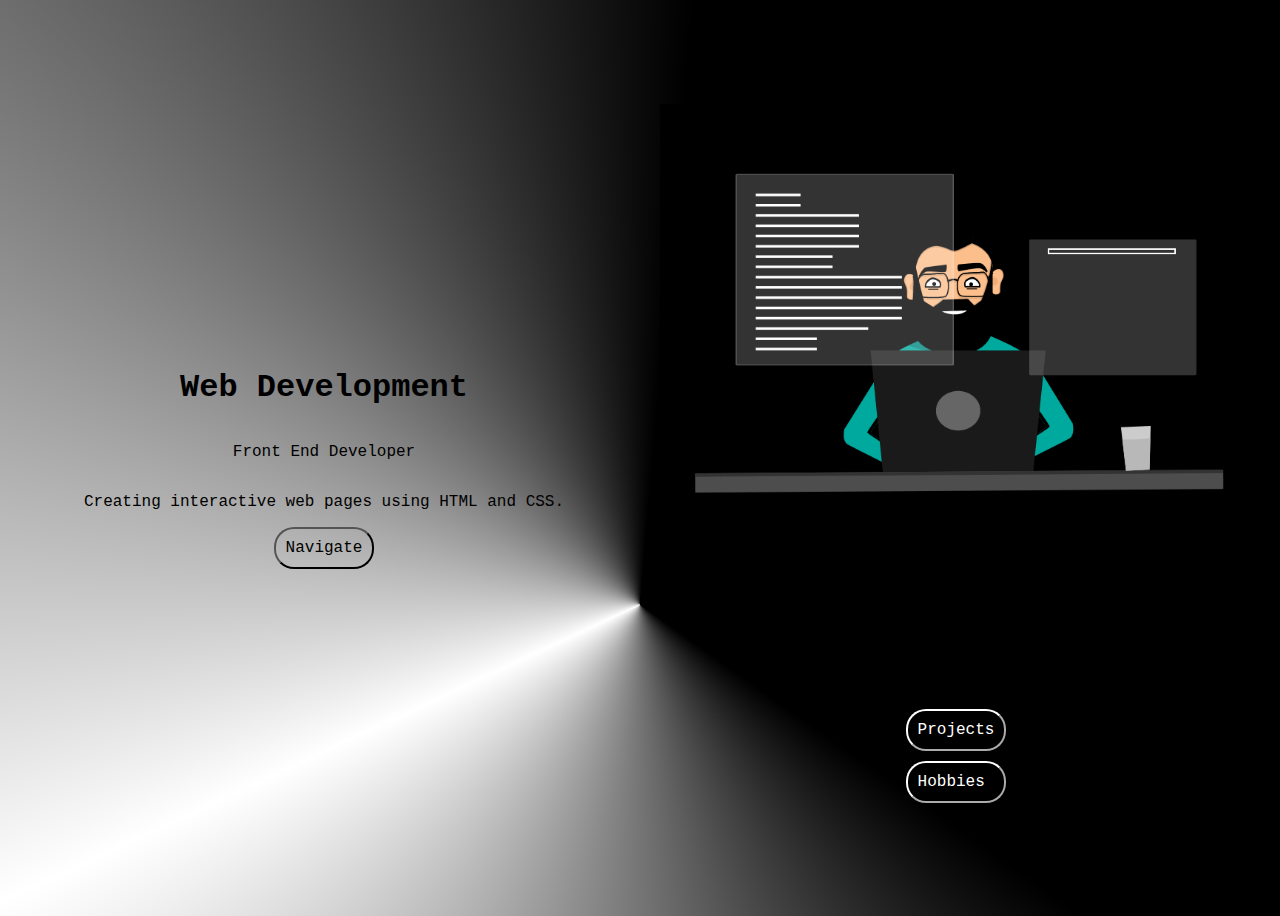
<file: index.html>
<!DOCTYPE html>
<html leng="en">
    <head>
        <meta charset="UTF-8">
        <meta name="viewport" content="width=device-width, initial-scale=1.0">
        <title>Document</title>
        <link rel="stylesheet" href="./assets/css/style.index.css">
    </head>
    <body>
        <div class="container">
            <div class="left-side">
                <h1 class="title">Web Development</h1>
                <p class="occupation">Front End Developer</p>
                <p class="description">Creating interactive web pages using HTML and CSS.</p>
                <a href="#" class="left-button">Navigate</a>
                <div class="kayboard-container">
                    <div class="keyboard">
                        <div class="key"></div>
                        <div class="key"></div>
                        <div class="key"></div>
                        <div class="key"></div>
                        <div class="key-animated"></div>
                        <div class="key-animated"></div>
                        <div class="key-animated"></div>
                        <div class="key-animated"></div>
                    </div>
                </div>
            </div>
            <div class="right-side">
                <img src="./assets/img/Beard Guy Coding.gif" alt="Beard Guy Coding" class="beard-guy-coding-gif">
                <div class="menu">
                    <a href="./projects.html" class="right-button-projects">Projects</a>
                    <a href="./hobbies.html" class="right-button-hobbies">Hobbies</a>
                </div>
            </div>
        </div>
    </body>
</html>
</file>
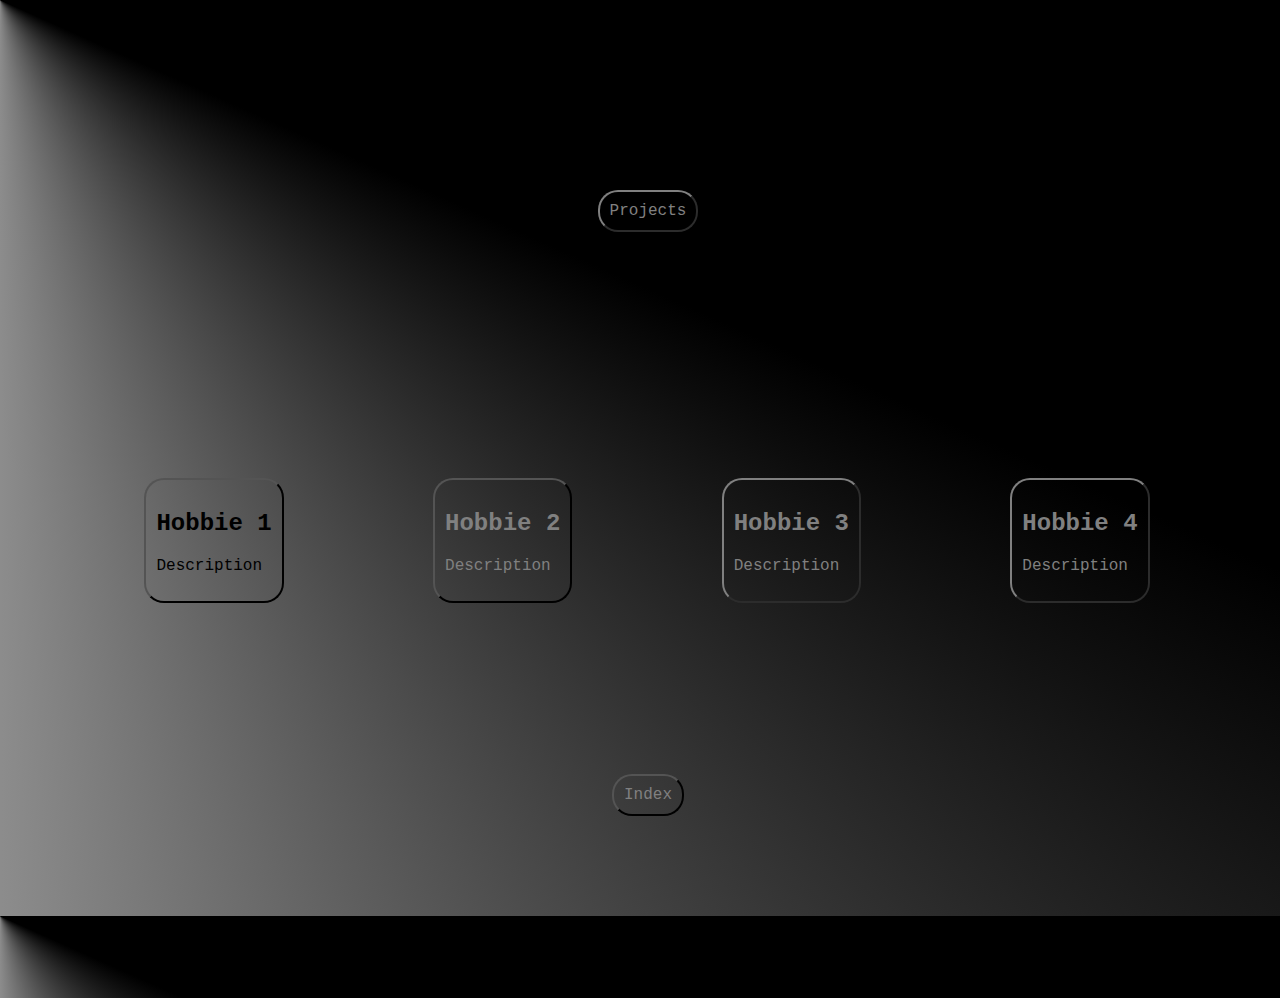
<file: hobbies.html>
<!DOCTYPE html>
<html lang="en">
    <meta charset="UTF-8">
    <meta name="viewport" content="width=device-width, initial-scale=1.0">
    <title>Document</title>
    <link rel="stylesheet" href="./assets/css/style.hobbies.css">
    <head>
        <body>
            <div class="menu">
                <a href="./projects.html" class="pill-button-projects">Projects</a>
                <a href="./index.html" class="pill-button-index">Index</a>
            </div>
            <div class="hobbies">
                <div class="hobbie-1">
                    <h2 class="hobbie-title">Hobbie 1</h2>
                    <p class="hobbie-description">Description</p>
                </div>
                <div class="hobbie-2">
                    <h2 class="hobbie-title">Hobbie 2</h2>
                    <p class="hobbie-description">Description</p>
                </div>
                <div class="hobbie-3">
                    <h2 class="hobbie-title">Hobbie 3</h2>
                    <p class="hobbie-description">Description</p>
                </div>
                <div class="hobbie-4">
                    <h2 class="hobbie-title">Hobbie 4</h2>
                    <p class="hobbie-description">Description</p>
                </div>
            </div>
        </body>
    </head>
</html>
</file>
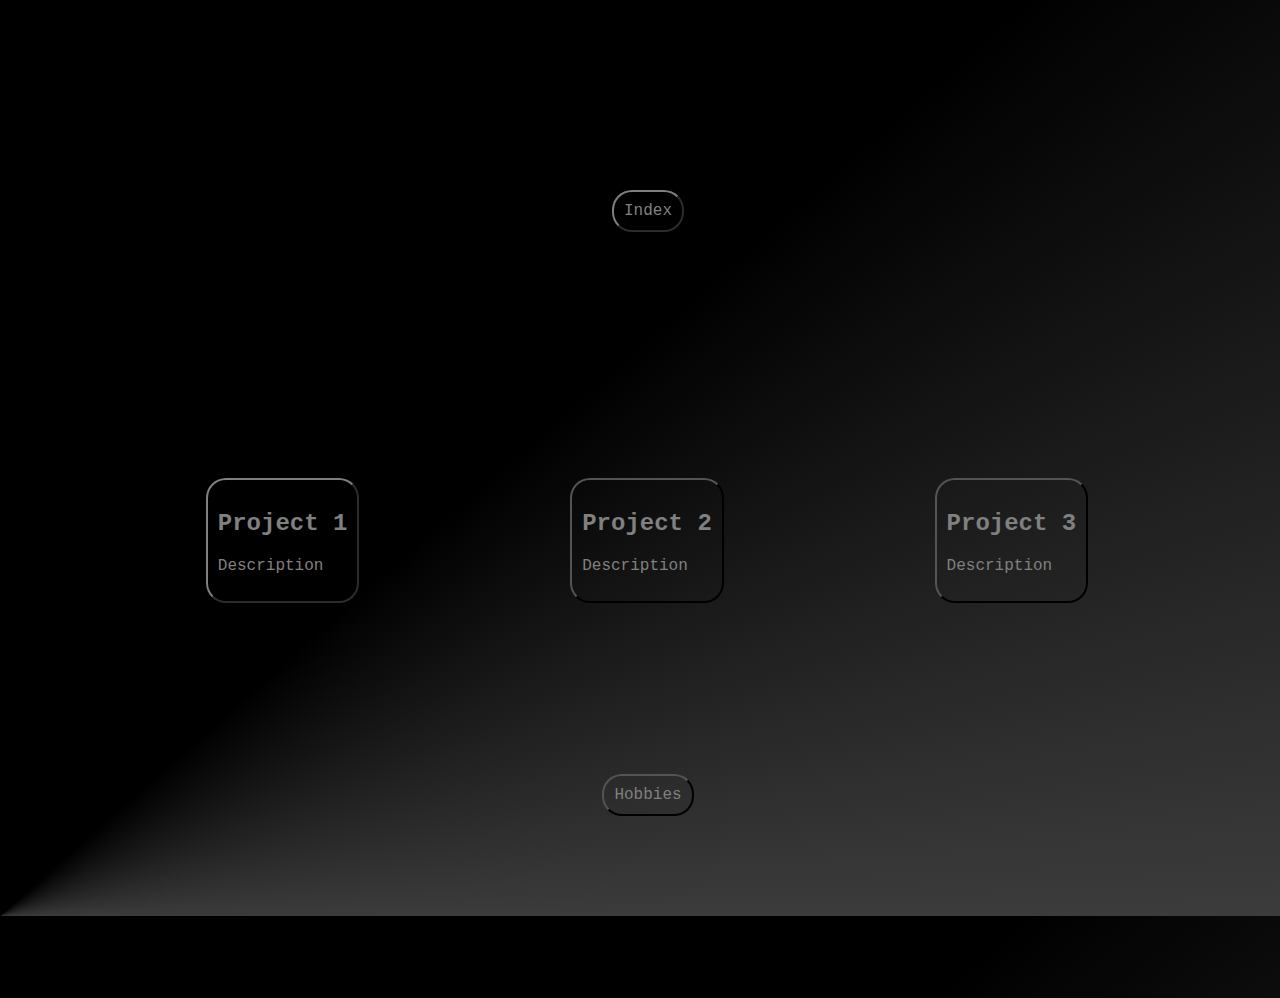
<file: projects.html>
<!DOCTYPE html>
<html leng="en">
    <head>
        <meta charset="UTF-8">
        <meta name="viewport" content="width=device-width, initial-scale=1.0">
        <title>Document</title>
        <link rel="stylesheet" href="./assets/css/style.projects.css">
    </head>
    <body>
        <div class="menu">
            <a href="./index.html" class="pill-button-index">Index</a>
            <a href="./hobbies.html" class="pill-button-hobbies">Hobbies</a>
        </div>
        <div class="projects">
            <div class="project-1">
                <h2 class="project-title">Project 1</h2>
                <p class="project-description">Description</p>
            </div>
            <div class="project-2">
                <h2 class="project-title">Project 2</h2>
                <p class="project-description">Description</p>
            </div>
            <div class="project-3">
                <h2 class="project-title">Project 3</h2>
                <p class="project-description">Description</p>
            </div>
        </div>
    </body>
</html>
</file>
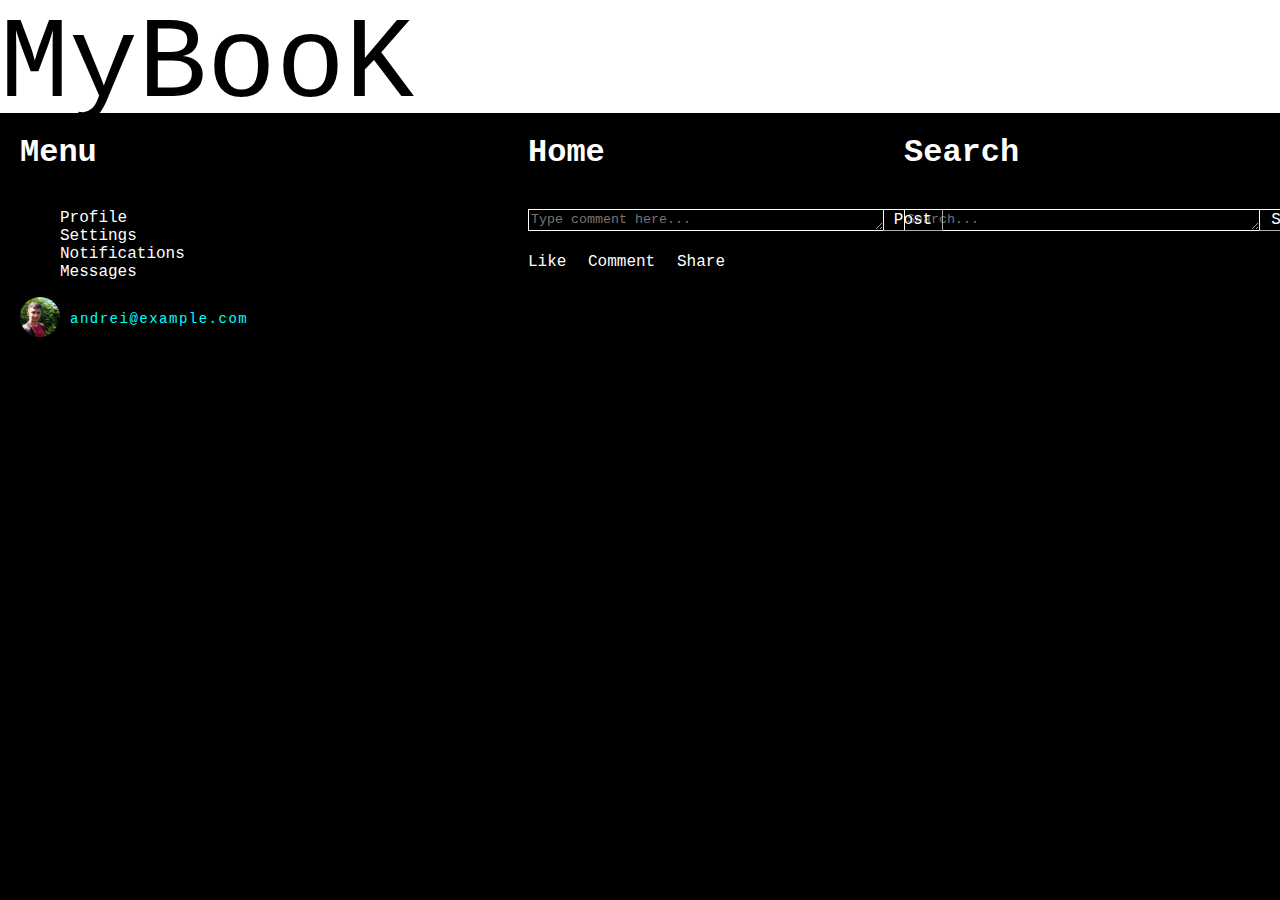
<file: social.media.dark.mode.html>
<!DOCTYPE html>
<html lang="en">
    <head>
        <meta charset="UTF-8">
        <meta name="viewport" content="width=device-width, initial-scale=1.0"> 
        <title>Social Media Layout</title>
        <link rel="stylesheet" href="./assets/css/style.social.media.dark.mode.css">
    </head>
    <body>
        <div class="home-banner">MyBooK</div>
        <main class="container display-flex">
            <div class="leftside">
                <h1>Menu</h1>
                <ul>
                    <a class="section-1" href="./social.media.profile.dark.mode.html">Profile</a>
                    <a class="section-2" href="./social.media.settings.dark.mode.html">Settings</a>
                    <a class="section-3" href="">Notifications</a>
                    <a class="section-4" href="">Messages</a>
                </ul>
                <div class="display-flex user-profile">
                    <div class="avatar">
                        <img src="./assets/img/Olaru Andrei Claudiu.jpg" style="width:40px;height:40px;border-radius:100%">
                    </div>
                    <p class="username">andrei@example.com</p>
                </div>
            </div>          
            <div class="center">
                <h1>Home</h1>
                <div class="post">
                    <form class="comment-box">
                        <textarea placeholder="Type comment here..."></textarea>
                        <button class="button p-2 cursor" type="button">Post</button>
                        <main class="container-comment">
                        <div class="cursor-like">
                            <i class="fa fa-thumbs-o-up"></i>
                            <span class="ml-1">Like</span>
                        </div>
                        <div class="cursor-comment">
                            <i class="fa fa-commenting-o"></i>
                            <span class="ml-1">Comment</span>
                        </div>
                        <div class="cursor-share">
                            <i class="fa fa-share"></i>
                            <span class="ml-1">Share</span>
                        </div>
                    </main>
                    </form>
                </div>
            </div>
            <div class="rightside">
                <h1>Search</h1>
                <div class="search">
                    <form class="search-box">
                        <textarea placeholder="Search..."></textarea>
                        <button class="button p-2 cursor" type="button">Search</button>                        
                    </form>  
                </div>
            </div>               
        </main>
    </body>
</html>
</file>
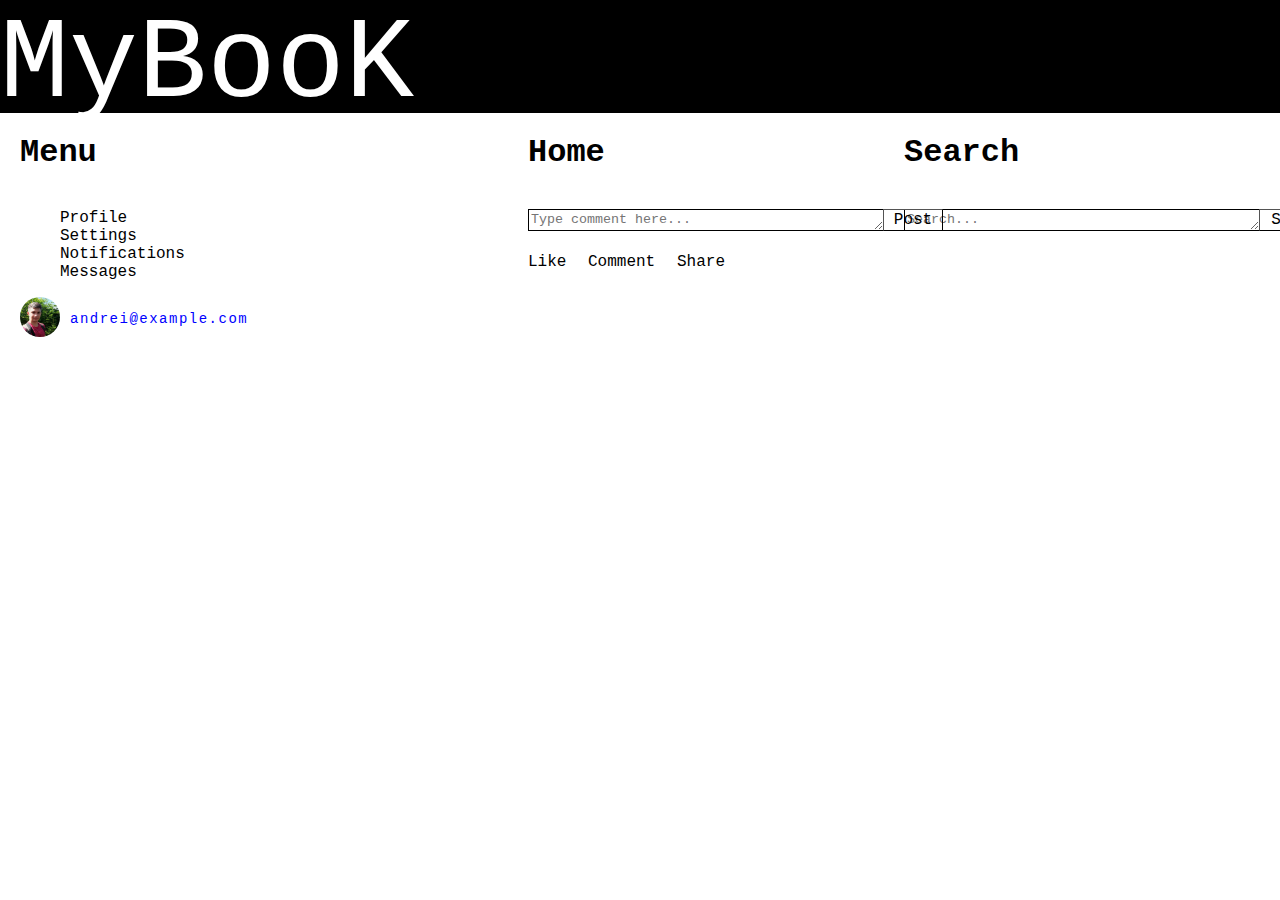
<file: social.media.light.mode.html>
<!DOCTYPE html>
<html lang="en">
    <head>
        <meta charset="UTF-8">
        <meta name="viewport" content="width=device-width, initial-scale=1.0"> 
        <title>Social Media Layout</title>
        <link rel="stylesheet" href="./assets/css/style.social.media.light.mode.css">
    </head>
    <body>
        <div class="home-banner">MyBooK</div>
        <main class="container display-flex">
            <div class="leftside">
                <h1>Menu</h1>
                <ul>
                    <a class="section-1" href="./social.media.profile.light.mode.html">Profile</a>
                    <a class="section-2" href="./social.media.settings.light.mode.html">Settings</a>
                    <a class="section-3" href="">Notifications</a>
                    <a class="section-4" href="">Messages</a>
                </ul>
                <div class="display-flex user-profile">
                    <div class="avatar">
                        <img src="./assets/img/Olaru Andrei Claudiu.jpg" style="width:40px;height:40px;border-radius:100%">
                    </div>
                    <p class="username">andrei@example.com</p>
                </div>
            </div>          
            <div class="center">
                <h1>Home</h1>
                <div class="post">
                    <form class="comment-box">
                        <textarea placeholder="Type comment here..."></textarea>
                        <button class="button p-2 cursor" type="button">Post</button>
                        <main class="container-comment">
                        <div class="cursor-like">
                            <i class="fa fa-thumbs-o-up"></i>
                            <span class="ml-1">Like</span>
                        </div>
                        <div class="cursor-comment">
                            <i class="fa fa-commenting-o"></i>
                            <span class="ml-1">Comment</span>
                        </div>
                        <div class="cursor-share">
                            <i class="fa fa-share"></i>
                            <span class="ml-1">Share</span>
                        </div>
                    </main>
                    </form>
                </div>
            </div>
            <div class="rightside">
                <h1>Search</h1>
                <div class="search">
                    <form class="search-box">
                        <textarea placeholder="Search..."></textarea>
                        <button class="button p-2 cursor" type="button">Search</button>                        
                    </form>  
                </div>
            </div>                 
        </main>
    </body>
</html>
</file>
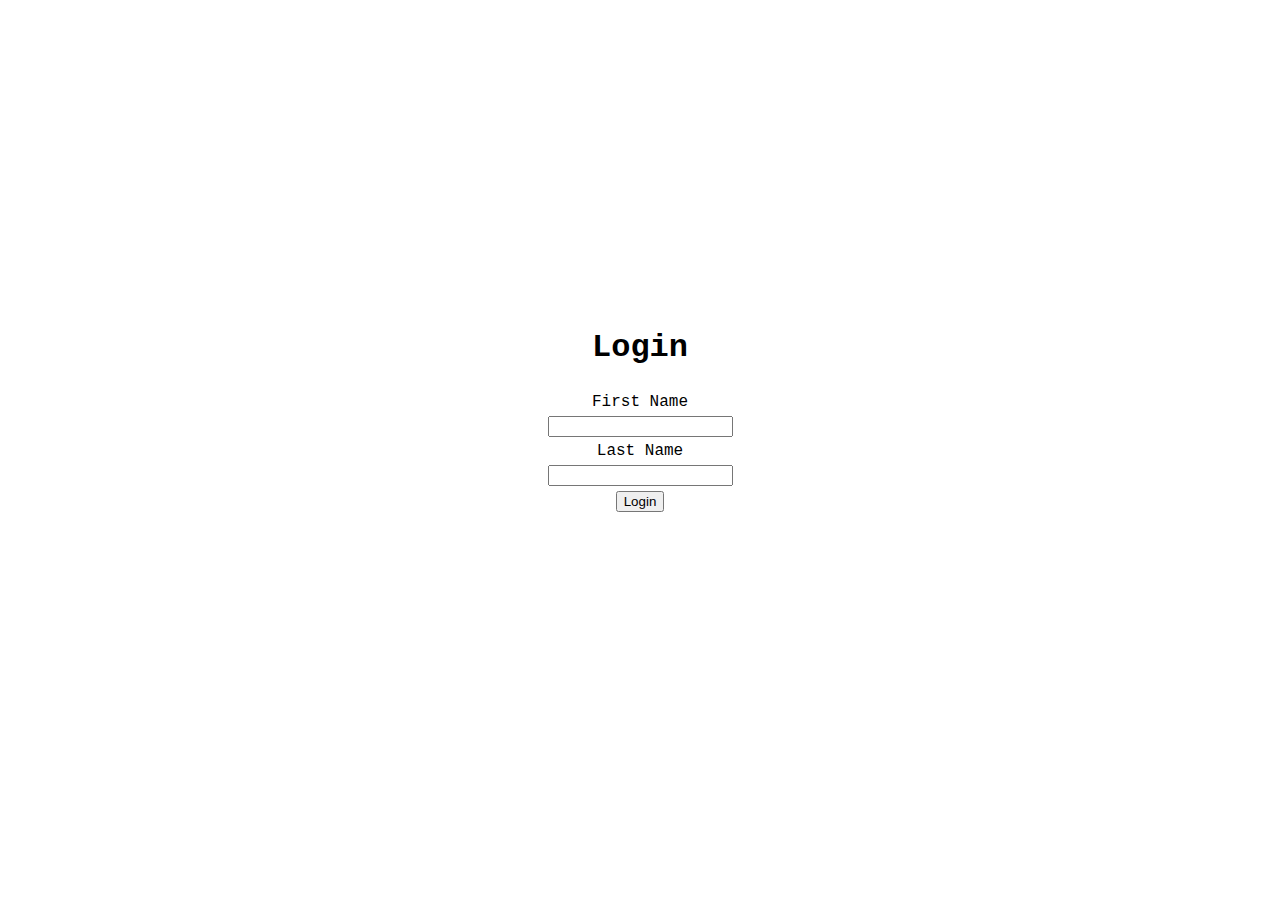
<file: social.media.login.html>
<!DOCTYPE html>
<html leng="en">
    <head>
        <meta charset="UTF-8">
        <meta name="viewport" content="width=device-width, intial-scale=1.0">
        <title>Social Media Login</title>
        <link rel="stylesheet" href="./assets/css/style.social.media.login.css">
    </head>
    <body>
        <div class="login">
            <h1>Login</h1>
            <form class="fisrt-name">First Name</form>
            <input type="text" id="first-name" name="first-name"> 
            <form class="last-name">Last Name</form>
            <input type="text" id="last-name" name="last-name">
            <a href="./social.media.light.mode.html">
                <button class="button" type="button">Login</button>
            </a>
        </div>
    </body>
</html>
</file>
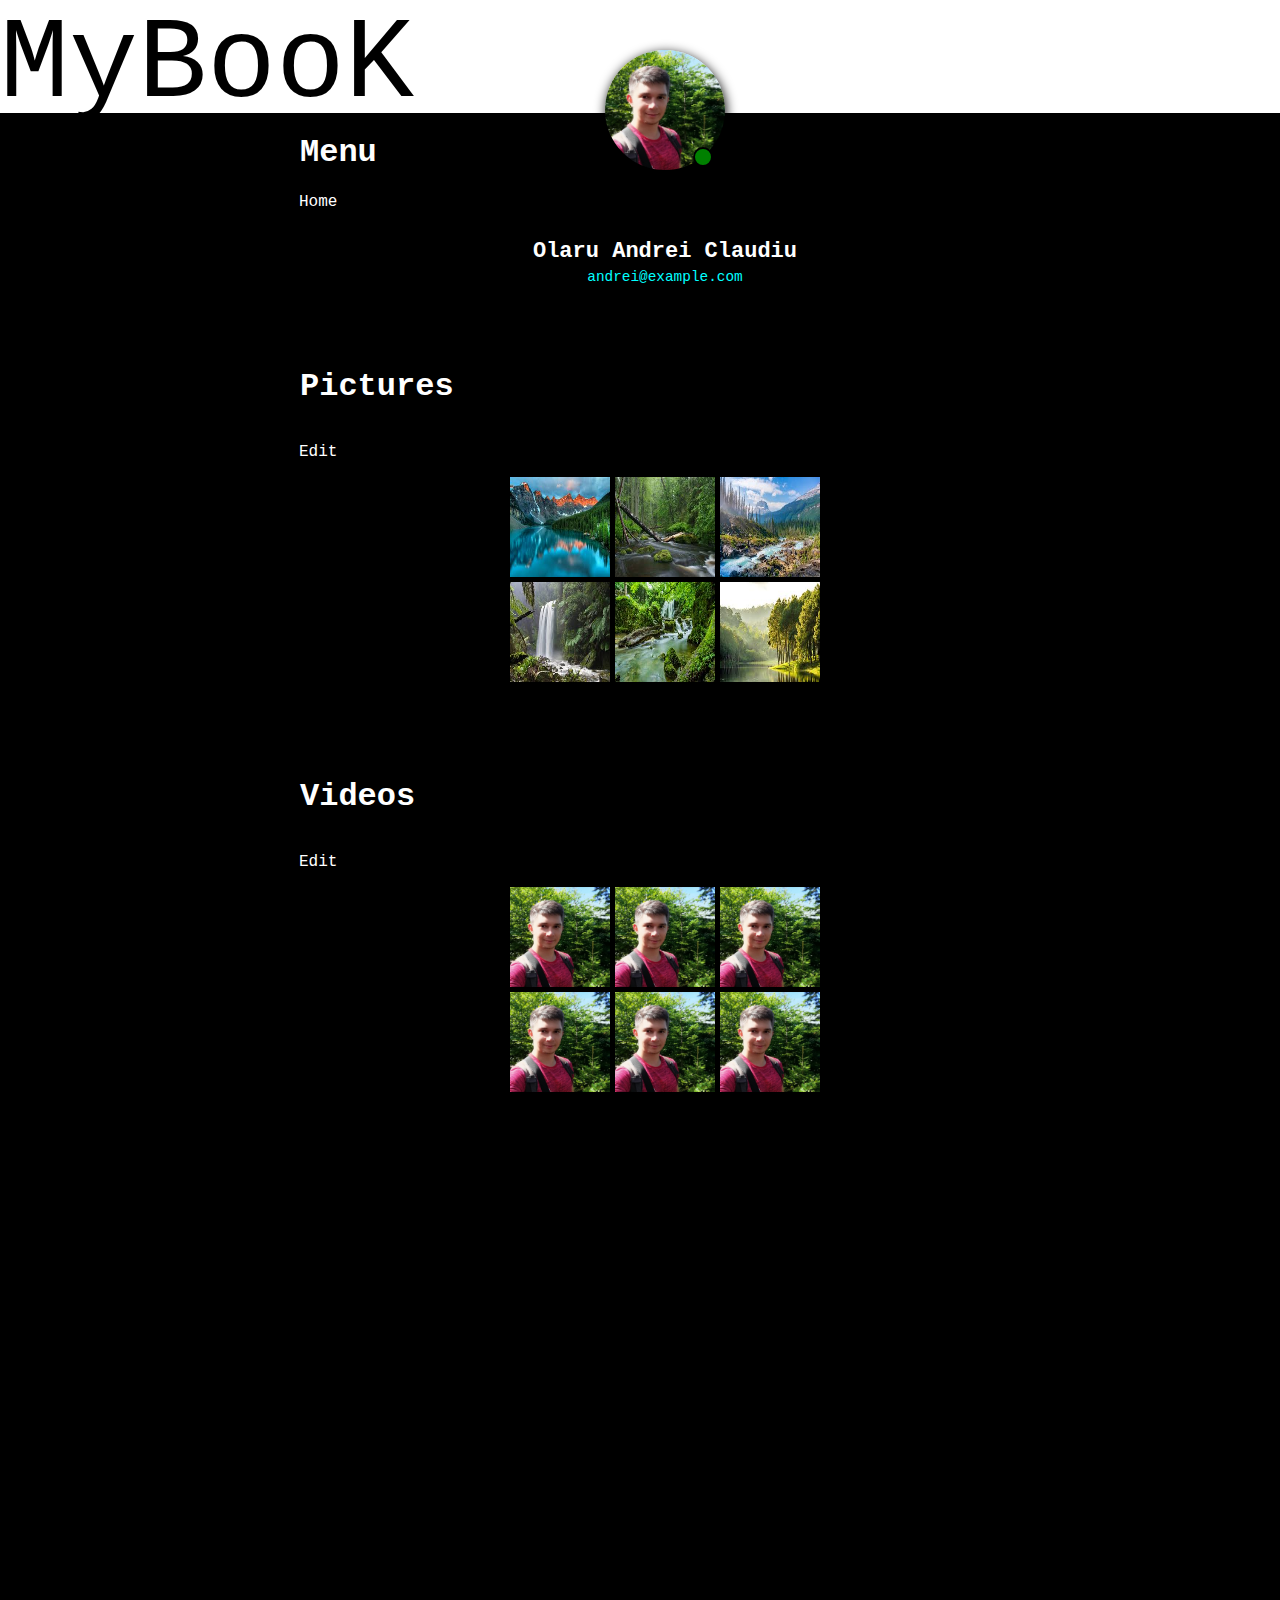
<file: social.media.profile.dark.mode.html>
<!DOCTYPE html>
<html leng="en">
    <head>
        <meta charset="UTF-8">
        <meta name="viewport" content="width=device-width, initial-scale=1.0">
        <title>Social Media Profile</title>
        <link rel="stylesheet" href="./assets/css/style.social.media.profile.dark.mode.css">
    </head>
    <body>
        <div class="profile-banner">MyBooK</div>
        <main class="left-container">
            <div class="Menu">
                <h1>Menu</h1>
                <ul>
                    <a class="section-1" href="./social.media.dark.mode.html">Home</a>
                </ul>
            </div>
        </main>
        <div class="header-wrapper">
            <header></header>
            <div class="cols-container">
                <div class="left-col">
                    <div class="img-container">
                        <img src="./assets/img/Olaru Andrei Claudiu.jpg" alt="Olaru Andrei Claudiu">
                        <span></span>
                    </div>
                    <h2>Olaru Andrei Claudiu</h2>
                    <p>andrei@example.com</p>
                </div>
            </div>
        </div>
        <main class="pictures-container">
            <h1>Pictures</h1>
            <ul>
                <a class="edit" href="">Edit</a>
            </ul>
            <div class="picture-1">
                <img src="./assets/img/Nature 1.jpg" style="width:100px;height:100px;">
            </div>
            <div class="picture-2">
                <img src="./assets/img/Nature 2.jpg" style="width:100px;height:100px;">
            </div>
            <div class="picture-3">
                <img src="./assets/img/Nature 3.jpg" style="width:100px;height:100px;">
            </div>
            <div class="picture-4">
                <img src="./assets/img/Nature 4.jpg" style="width:100px;height:100px;">
            </div>
            <div class="picture-5">
                <img src="./assets/img/Nature 5.jpg" style="width:100px;height:100px;">
            </div>
            <div class="picture-6">
                <img src="./assets/img/Nature 6.jpg" style="width:100px;height:100px;">
            </div>
        </main>
        <main class="videos-container">
            <h1>Videos</h1>
            <ul>
                <a class="edit" href="">Edit</a>
            </ul>
            <div class="video-1">
                <img src="./assets/img/Olaru Andrei Claudiu.jpg" style="width:100px;height:100px;">
            </div>
            <div class="video-2">
                <img src="./assets/img/Olaru Andrei Claudiu.jpg" style="width:100px;height:100px;">
            </div>
            <div class="video-3">
                <img src="./assets/img/Olaru Andrei Claudiu.jpg" style="width:100px;height:100px;">
            </div>
            <div class="video-4">
                <img src="./assets/img/Olaru Andrei Claudiu.jpg" style="width:100px;height:100px;">
            </div>
            <div class="video-5">
                <img src="./assets/img/Olaru Andrei Claudiu.jpg" style="width:100px;height:100px;">
            </div>
            <div class="video-6">
                <img src="./assets/img/Olaru Andrei Claudiu.jpg" style="width:100px;height:100px;">
            </div>
        </main>
    </body>
</html>
</file>
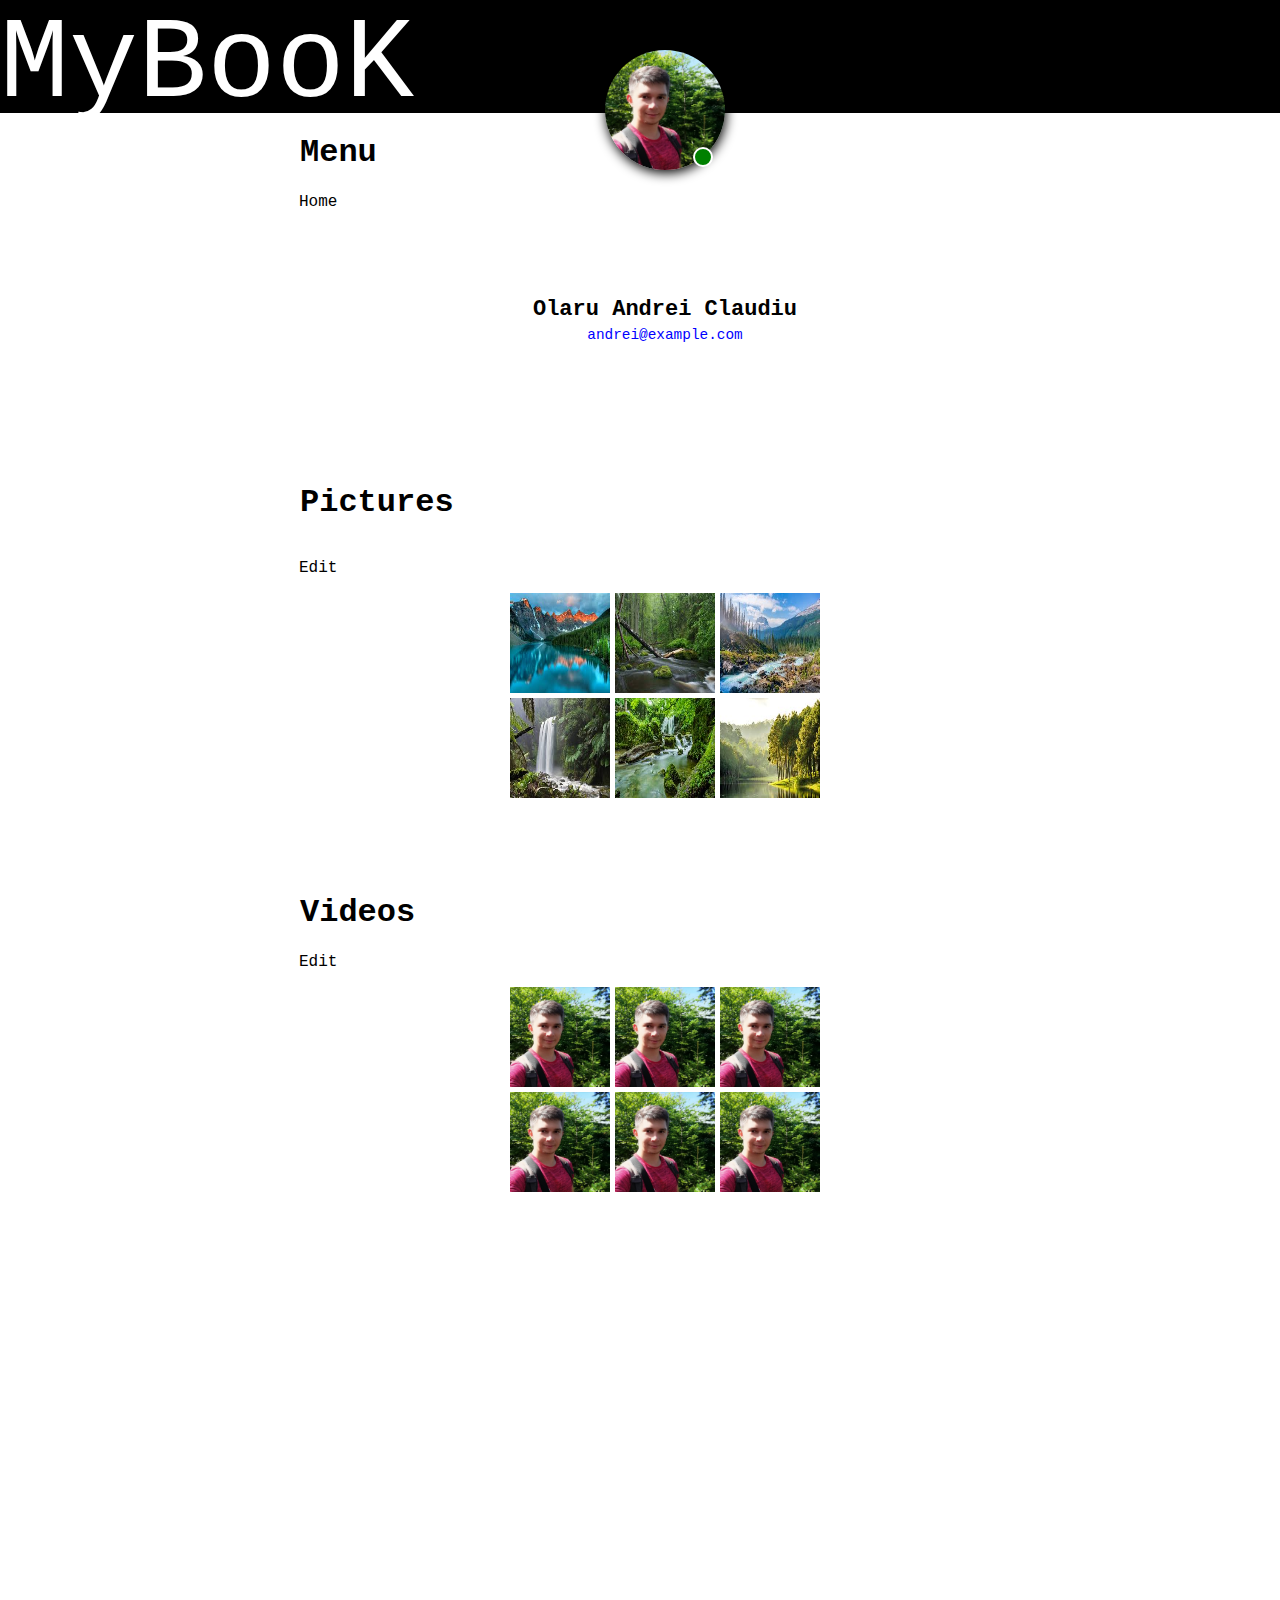
<file: social.media.profile.light.mode.html>
<!DOCTYPE html>
<html leng="en">
    <head>
        <meta charset="UTF-8">
        <meta name="viewport" content="width=device-width, initial-scale=1.0">
        <title>Social Media Profile</title>
        <link rel="stylesheet" href="./assets/css/style.social.media.profile.light.mode.css">
    </head>
    <body>
        <div class="profile-banner">MyBooK</div>
        <main class="left-container">
            <div class="Menu">
                <h1>Menu</h1>
                <ul>
                    <a class="section-1" href="./social.media.light.mode.html">Home</a>
                </ul>
            </div>
        </main>
        <div class="header-wrapper">
            <header></header>
            <div class="cols-container">
                <div class="left-col">
                    <div class="img-container">
                        <img src="./assets/img/Olaru Andrei Claudiu.jpg" alt="Olaru Andrei Claudiu">
                        <span></span>
                    </div>
                    <h2>Olaru Andrei Claudiu</h2>
                    <p>andrei@example.com</p>
                </div>
            </div>
        </div>
        <main class="pictures-container">
            <h1>Pictures</h1>
            <ul>
                <a class="edit" href="">Edit</a>
            </ul>
            <div class="picture-1">
                <img src="./assets/img/Nature 1.jpg" style="width:100px;height:100px;">
            </div>
            <div class="picture-2">
                <img src="./assets/img/Nature 2.jpg" style="width:100px;height:100px;">
            </div>
            <div class="picture-3">
                <img src="./assets/img/Nature 3.jpg" style="width:100px;height:100px;">
            </div>
            <div class="picture-4">
                <img src="./assets/img/Nature 4.jpg" style="width:100px;height:100px;">
            </div>
            <div class="picture-5">
                <img src="./assets/img/Nature 5.jpg" style="width:100px;height:100px;">
            </div>
            <div class="picture-6">
                <img src="./assets/img/Nature 6.jpg" style="width:100px;height:100px;">
            </div>
        </main>
        <main class="videos-container">
            <h1>Videos</h1>
            <ul>
                <a class="edit" href="">Edit</a>
            </ul>
            <div class="video-1">
                <img src="./assets/img/Olaru Andrei Claudiu.jpg" style="width:100px;height:100px;">
            </div>
            <div class="video-2">
                <img src="./assets/img/Olaru Andrei Claudiu.jpg" style="width:100px;height:100px;">
            </div>
            <div class="video-3">
                <img src="./assets/img/Olaru Andrei Claudiu.jpg" style="width:100px;height:100px;">
            </div>
            <div class="video-4">
                <img src="./assets/img/Olaru Andrei Claudiu.jpg" style="width:100px;height:100px;">
            </div>
            <div class="video-5">
                <img src="./assets/img/Olaru Andrei Claudiu.jpg" style="width:100px;height:100px;">
            </div>
            <div class="video-6">
                <img src="./assets/img/Olaru Andrei Claudiu.jpg" style="width:100px;height:100px;">
            </div>
        </main>
    </body>
</html>
</file>
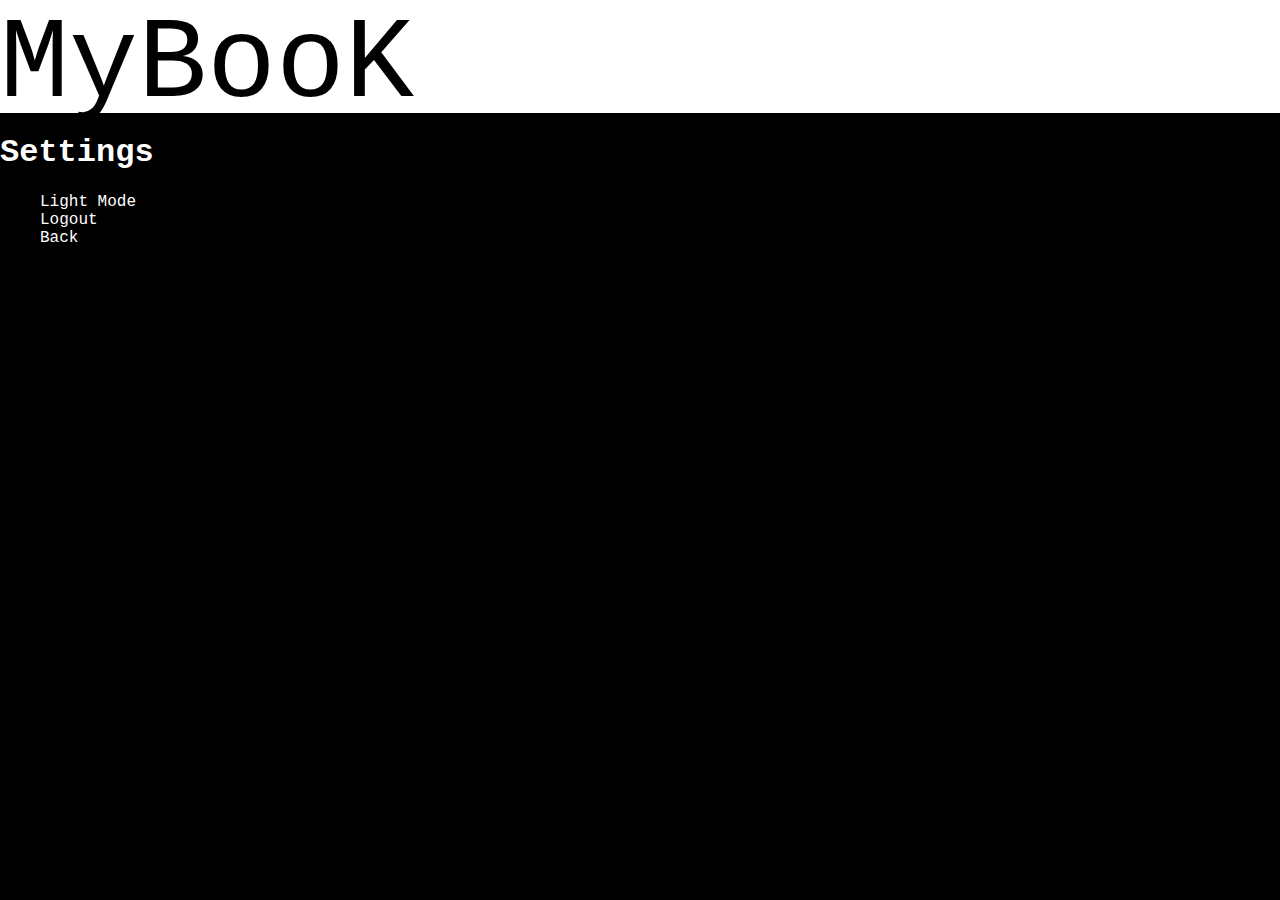
<file: social.media.settings.dark.mode.html>
<!DOCTYPE html>
<html leng="en">
    <head>
        <meta charset="UTF-8">
        <meta name="viewport" content="width=device-width, initial-scale=1.0">
        <link rel="stylesheet" href="./assets/css/style.social.media.settings.dark.mode.css">
    </head>
    <body>
        <div class="settings-banner">MyBooK</div>
        <main class="container">
            <div class="settings">
                <h1>Settings</h1>
                <ul>
                    <a class="section-1" href="./social.media.settings.light.mode.html">Light Mode</a>
                    <a class="section-2" href="./social.media.login.html">Logout</a>
                    <a class="section-3" href="./social.media.dark.mode.html">Back</a>
                </ul>
            </div>
        </main>
    </body>
</html>
</file>
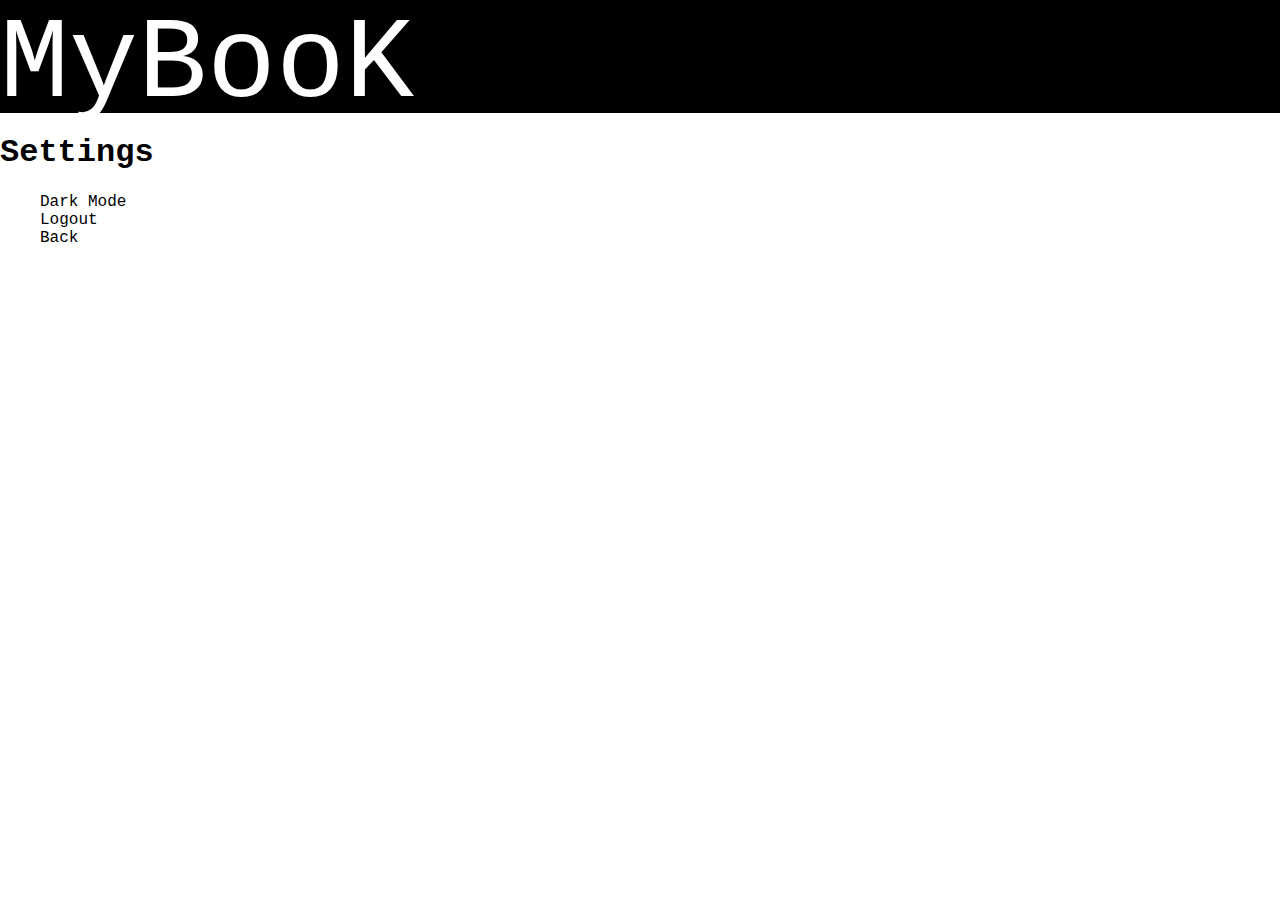
<file: social.media.settings.light.mode.html>
<!DOCTYPE html>
<html leng="en">
    <head>
        <meta charset="UTF-8">
        <meta name="viewport" content="width=device-width, initial-scale=1.0">
        <link rel="stylesheet" href="./assets/css/style.social.media.settings.light.mode.css">
    </head>
    <body>
        <div class="settings-banner">MyBooK</div>
        <main class="container">
            <div class="settings">
                <h1>Settings</h1>
                <ul>
                    <a class="section-1" href="./social.media.settings.dark.mode.html">Dark Mode</a>
                    <a class="section-2" href="./social.media.login.html">Logout</a>
                    <a class="section-3" href="./social.media.light.mode.html">Back</a>
                </ul>
            </div>
        </main>
    </body>
</html>
</file>
<file: assets/css/style.index.css>
body{
    background-color:white;
    font-family:'Courier New', Courier, monospace;
    height:100vh;
    background:conic-gradient(from 605deg at 50% 66%,transparent,black,black,white);
}
.container{
    display:flex;
    height:100vh;
}
.left-side{
    color:black;
    display:flex;
    flex:1;
    flex-direction:column;
    justify-content:center;
    align-items:center;
    padding:20px;
}
.right-side{
    position:relative;
    color:black;
    display:flex;
    flex:1;
    justify-content:center;
    align-items:center;
    padding:20px;
    flex-wrap:wrap;
}
.left-button{
    color:black;
    background-clip:text;
    text-decoration:none;
    border-style:outset;
    border-width:2px;
    border-color:black;
    padding:10px;
    border-radius:20px;
}
.right-button-projects{
    border-style:outset;
    border-width:2px;
    border-color:white;
    color:white;
    border-radius:20px;
    padding:10px;
    text-decoration:none;
    display:flex;
    margin:10px;
    margin-right:10px;
    animation-name:color-change;
    animation-duration:10s;
    animation-iteration-count:infinite;
    background-clip:text;
}
.right-button-hobbies{
    border-style:outset;
    border-width:2px;
    border-color:white;
    color:white;
    border-radius:20px;
    padding:10px;
    text-decoration:none;
    display:flex;
    margin:10px;
    margin-right:10px;
    animation-name:color-change;
    animation-duration:10s;
    animation-iteration-count:infinite;
    background-clip:text;
}
.beard-guy-coding-gif{
    max-width:100%;
    height:auto;
    display:flex;
    flex-wrap:wrap;
}
@keyframes color-change{
    0%{border-color:grey;}
    50%{border-color:cyan;}
    100%{border-color:grey;}
    0%{color:grey;}
    50%{color:cyan;}
    100%{color:grey;}
}
</file>
<file: assets/css/style.hobbies.css>
body{
    background-color:white;
    font-family:'Courier New', Courier, monospace;
    height:100vh;
    background:conic-gradient(from -126deg at 0% 0%, transparent,black,black,white);
}
.menu{
    display:flex;
    flex-direction:column;
    align-items:center;
    justify-content:space-evenly;
    position:absolute;
    height:110%;
    width:100%;
    gap:360px;
}
.pill-button-projects{
    color:grey;
    padding:10px;
    border-radius:20px;
    border-style:outset;
    border-color:grey;
    border-width:2px;
    text-decoration:none;
}
.pill-button-index{
    color:grey;
    padding:10px;
    border-radius:20px;
    border-style:outset;
    border-color:black;
    border-width:2px;
    text-decoration:none;
}
.hobbies{
    display:flex;
    flex-wrap:wrap;
    flex-direction:row;
    align-items:center;
    justify-content:space-evenly;
    position:relative;
    top:450px;
    left:7px;
    width:100%; 
}
.hobbie-1{
    color:black;
    padding:10px;
    border-radius:20px;
    margin:20px;
    border-style:outset;
    border-color:black;
    border-width:2px;
}
.hobbie-2{
    color:grey;
    padding:10px;
    border-radius:20px;
    margin:20px;
    border-style:outset;
    border-color:black;
    border-width:2px;
}
.hobbie-3{
    color:grey;
    padding:10px;
    border-radius:20px;
    margin:20px;
    border-style:outset;
    border-color:grey;
    border-width:2px;
}
.hobbie-4{
    color:grey;
    padding:10px;
    border-radius:20px;
    margin:20px;
    border-style:outset;
    border-color:grey;
    border-width:2px;
}
</file>
<file: assets/css/style.projects.css>
body{
    background-color:white;
    font-family:'Courier New', Courier, monospace;
    height:100vh;
    background:conic-gradient(from 228deg at 0% 100%,black,black,white);
}
.menu{
    display:flex;
    flex-direction:column;
    align-items:center;
    justify-content:space-evenly;
    position:absolute;
    height:110%;
    width:100%;
    gap:360px;
}
.pill-button-index{
    color:grey;
    text-decoration:none;
    padding:10px;
    border-radius:20px;
    border-width:2px;
    border-style:outset;
    border-color:grey;
}
.pill-button-hobbies{
    color:grey;
    text-decoration:none;
    padding:10px;
    border-radius:20px;
    border-width:2px;
    border-style:outset;
    border-color:black;
}
.projects{
    display:flex;
    flex-wrap:wrap;
    flex-direction:row;
    align-items:center;
    justify-content:space-evenly;
    position:relative;
    top:450px;
    left:7px;
    width:100%;
}
.project-1{
    color:grey;
    padding:10px;
    border-radius:20px;
    margin:20px;
    border-width:2px;
    border-style:outset;
    border-color:grey;
}
.project-2{
    color:grey;
    padding:10px;
    border-radius:20px;
    margin:20px;
    border-width:2px;
    border-style:outset;
    border-color:black;
}
.project-3{
    color:grey;
    padding:10px;
    border-radius:20px;
    margin:20px;
    border-width:2px;
    border-style:outset;
    border-color:black;
}
</file>
<file: assets/css/style.social.media.dark.mode.css>
body{
    background-color:black;
    color:white;
    font-family:'Courier New', Courier, monospace;
    margin:0;
}
.home-banner{
    background-color:white;
    color:black;
    height:113px;
    font-size:115px;
}
.display-flex{
    display:flex;
}
.leftside{
    flex:1;
    display:flex;
    flex-direction:column;
    padding:0 20px;
}
.section-1{
    color:white;
    text-decoration:none;
}
.section-2{
    color:white;
    text-decoration:none;
    display:flex;
}
.section-3{
    color:white;
    text-decoration:none;
}
.section-4{
    color:white;
    text-decoration:none;
    display:flex;
}
.user-profile{
    gap:10px;
    align-items:auto;
}
.username{
    color:cyan;
    font-weight:500;
    font-size:14px;
    letter-spacing:1.5px;
    margin:auto 0;
}
.center{
    flex:2;
    overflow-y:auto;
    display:flex;
    flex-direction:column;
    padding:0 20px;
    gap:16px;
    position:relative;
    left:200px;
}
.container-comment{
    display:flex;
    position:relative;
}
.description{
    padding-left:50px;
}
.card{
    border:1px solid white;
    border-radius:10px;
    padding:10px;
}
textarea{
    background-color:transparent;
    border-color:white;
    color:white;
    width:350px;
    display:flex;
    height:16px;
}
button{
    background-color:transparent;
    border-color:white;
    border-width:1px;
    color:white;
    font-family:'Courier New', Courier, monospace;
    font-size:medium;
    position:relative;
    left:355px;
    top:-22px;
}
.cursor:hover{
    color:cyan;
}
.cursor{
    cursor:pointer;
    width:60px;
}
.button:hover{
    color:black;
    background-color:white;
}
.section-1:hover{
    color:cyan;
}
.section-2:hover{
    color:cyan;
}
.section-3:hover{
    color:cyan;
}
.section-4:hover{
    color:cyan;
}
.continer-comment{
    display:flex;
    position:relative;
}
.cursor-like{
    cursor:pointer;
    width:60px;
}
.cursor-like:hover{
    color:cyan;
}
.cursor-comment{
    cursor:pointer;
    width:89px;
}
.cursor-comment:hover{
    color:cyan;
}
.cursor-share{
    cursor:pointer;
    width:60px;
}
.cursor-share:hover{
    color:cyan;
}
.rightside{
    flex:1;
    display:flex;
    flex-direction:column;
    padding:0 20px;
    gap:16px;    
}
.search{
    textarea{
        background-color:transparent;
        border-color:white;
        color:white;
        width:350px;
        display:flex;
        height:16px;
    }
    button{
        background-color:transparent;
        border-color:white;
        border-width:1px;
        color:white;
        font-family:'Courier New', Courier, monospace;
        font-size:medium;
        position:relative;
        left:355px;
        top:-22px;
        width:82px;
    }    
}
</file>
<file: assets/css/style.social.media.light.mode.css>
body{
    background-color:white;
    color:black;
    font-family:'Courier New', Courier, monospace;
    margin:0;
}
.home-banner{
    background-color:black;
    color:white;
    height:113px;
    font-size:115px;
}
.display-flex{
    display:flex;
}
.leftside{
    flex:1;
    display:flex;
    flex-direction:column;
    padding:0 20px;
}
.section-1{
    color:black;
    text-decoration:none;
}
.section-2{
    color:black;
    text-decoration:none;
    display:flex;
}
.section-3{
    color:black;
    text-decoration:none;
}
.section-4{
    color:black;
    text-decoration:none;
    display:flex;
}
.user-profile{
    gap:10px;
    align-items:auto;
}
.username{
    color:blue;
    font-weight:500;
    font-size:14px;
    letter-spacing:1.5px;
    margin:auto 0;
}
.center{
    flex:2;
    overflow-y:auto;
    display:flex;
    flex-direction:column;
    gap:16px;
    padding:0 20px;
    position:relative;
    left:200px;
}
.description{
    padding-left:50px;
}
.card{
    border:1px solid black;
    border-radius:10px;
    padding:10px;
}
textarea{
    background-color:transparent;
    border-color:black;
    color:black;
    width:350px;
    display:flex;
    height:16px;
}
button{
    background-color:transparent;
    color:black;
    border-color:black;
    font-family:'Courier New', Courier, monospace;
    font-size:medium;
    position:relative;
    left:355px;
    top:-22px;
    border-width:1px;
}
input{
    background-color:transparent;
    border-color:black;
    color:black;
    width:350px;
    display:flex;
}
.cursor:hover{
    color:blue;
}
.cursor{
    cursor:pointer;
    width:60px;
}
.button:hover{
    color:white;
    background-color:black;
}
.section-1:hover{
    color:blue;
}
.section-2:hover{
    color:blue;
}
.section-3:hover{
    color:blue;
}
.section-4:hover{
    color:blue;
}
.container-comment{
    display:flex;
    position: relative;
}
.cursor-like{
    cursor:pointer;
    width:60px;
}
.cursor-like:hover{
    color:blue;
}
.cursor-comment{
    cursor:pointer;
    width:89px;
}
.cursor-comment:hover{
    color:blue;
}
.cursor-share{
    cursor:pointer;
    width:60px;
}
.cursor-share:hover{
    color:blue;
}
.rightside{
    flex:1;
    display:flex;
    flex-direction:column;
    padding:0 20px;
    gap:16px;    
}
.search{
    textarea{
        background-color:transparent;
        border-color:black;
        color:white;
        width:350px;
        display:flex;
        height:16px;
    }
    button{
        background-color:transparent;
        border-color:black;
        border-width:1px;
        color:black;
        font-family:'Courier New', Courier, monospace;
        font-size:medium;
        position:relative;
        left:355px;
        top:-22px;
        width:82px;
    }    
}
</file>
<file: assets/css/style.social.media.login.css>
body{
    background-color:white;
    color:black;
    font-family:'Courier New', Courier, monospace;
}
.login{
    display:flex;
    flex-direction:column;
    position:relative;
    align-items:center;
    justify-content:center;
    top:300px;
    gap:5px;
}
</file>
<file: assets/css/style.social.media.profile.dark.mode.css>
body{
    margin:0;
    background-color:black;
    color:white;
    font-family:'Courier New', Courier, monospace;
}
.profile-banner{
    background-color:white;
    color:black;
    height:113px;
    font-size:115px;
}
.header-wrapper header{
    width:100%;
    background:url(../img/Olaru\ Andrei\ Claudiu.jpg) no-repeat 50% 20% / cover;
    min-height:calc(100px+15vw);
}
.header-wrapper .cols-container .left-col .img-container{
    position:absolute;
    top:50px;
    left:50%;
    transform:translateX(-50%);
}
.header-wrapper .cols-container .left-col .img-container img{
    width:120px;
    height:120px;
    object-fit:cover;
    border-radius:50%;
    display:block;
    box-shadow:1px 3px 12px black;   
    left:25px;
    position:relative; 
}
.header-wrapper .cols-container .left-col .img-container span{
    position:absolute;
    background:green;
    width:16px;
    height:16px;
    border-radius:50%;
    bottom:3px;
    right:11px;
    border:2px solid black; 
    left:113px; 
}
.header-wrapper .cols-container .left-col{
    display:flex;
    flex-direction: column;
    align-items: center;
    justify-content: center;
    height:0px;
}
.header-wrapper .cols-container .left-col h2{
    position:relative;
    margin-top:70px;
    font-weight:600;
    font-size:22px;
    margin-bottom:5px;
    left:25px;
}
.header-wrapper .cols-container .left-col p{
    position:relative;
    font-size:0.9rem;
    color:cyan;
    margin:0;
    left:25px;
}
.section-1{
    text-decoration:none;
    color:white;
    position:relative;
    display:flex;
    left:-41px; 
}
.section-1:hover{
    color:cyan;
}
.edit{
    text-decoration:none;
    color:white;
    position:relative;
    display:flex;
    left:-41px;
}
.edit:hover{
    color:cyan;
}
.left-container{
    position:relative;
    display:flex;
    flex-direction:column;
    left:300px;
}
.pictures-container{
    position:relative;
    display:flex;
    flex-direction:column;
    left:300px;
    top:120px;
}
.picture-1{
    position:relative;
    display:flex;
    flex-direction:column;
    align-items:center;
    justify-content:center;
    left:-380px;
}
.picture-2{
    position:relative;
    display:flex;
    flex-direction:column;
    align-items:center;
    justify-content:center;
    left:-275px;
    top:-100px;
}
.picture-3{
    position:relative;
    display:flex;
    flex-direction:column;
    align-items:center;
    justify-content:center;
    left:-170px;
    top:-200px;
}
.picture-4{
    position:relative;
    display:flex;
    flex-direction:column;
    align-items:center;
    justify-content:center;
    left:-380px;
    top:-195px;
}
.picture-5{
    position:relative;
    display:flex;
    flex-direction:column;
    align-items:center;
    justify-content:center;
    left:-275px;
    top:-295px;
}
.picture-6{
    position:relative;
    display:flex;
    flex-direction:column;
    align-items:center;
    justify-content:center;
    left:-170px;
    top:-395px;
}
.videos-container{
    position:relative;
    display:flex;
    flex-direction:column;
    left:300px;
    top:-200px;
}
.video-1{
    position:relative;
    display:flex;
    flex-direction:column;
    align-items:center;
    justify-content:center;
    left:-380px;
}
.video-2{
    position:relative;
    display:flex;
    flex-direction:column;
    align-items:center;
    justify-content:center;
    left:-275px;
    top:-100px;
}
.video-3{
    position:relative;
    display:flex;
    flex-direction:column;
    align-items:center;
    justify-content:center;
    left:-170px;
    top:-200px;
}
.video-4{
    position:relative;
    display:flex;
    flex-direction:column;
    align-items:center;
    justify-content:center;
    left:-380px;
    top:-195px;
}
.video-5{
    position:relative;
    display:flex;
    flex-direction:column;
    align-items:center;
    justify-content:center;
    left:-275px;
    top:-295px;
}
.video-6{
    position:relative;
    display:flex;
    flex-direction:column;
    align-items:center;
    justify-content:center;
    left:-170px;
    top:-395px;
}
</file>
<file: assets/css/style.social.media.profile.light.mode.css>
body{
    margin:0;
    background-color:white;
    color:black;
    font-family:'Courier New', Courier, monospace;
}
.profile-banner{
    background-color:black;
    color:white;
    height:113px;
    font-size:115px;
}
.header-wrapper header{
    width:100%;
    background:url(../img/Olaru\ Andrei\ Claudiu.jpg) no-repeat 50% 20% / cover;
    min-height:calc(100px+15vw);
}
.header-wrapper .cols-container .left-col .img-container{
    position:absolute;
    top:50px;
    left:50%;
    transform:translateX(-50%);
}
.header-wrapper .cols-container .left-col .img-container img{
    width:120px;
    height:120px;
    object-fit:cover;
    border-radius:50%;
    display:block;
    box-shadow:1px 3px 12px black;
    position:relative;
    left:25px;    
}
.header-wrapper .cols-container .left-col .img-container span{
    position:absolute;
    background:green;
    width:16px;
    height:16px;
    border-radius:50%;
    bottom:3px;
    right:11px;
    border:2px solid white;
    left:113px;  
}
.header-wrapper .cols-container .left-col{
    display:flex;
    flex-direction: column;
    align-items: center;
    justify-content: center;
}
.header-wrapper .cols-container .left-col h2{
    position:relative;
    margin-top:70px;
    font-weight:600;
    font-size:22px;
    margin-bottom:5px;
    left:25px;
}
.header-wrapper .cols-container .left-col p{
    position:relative;
    font-size:0.9rem;
    color:blue;
    margin:0;
    left:25px;
}
.section-1{
    text-decoration:none;
    color:black;
    position:relative;
    display:flex;
    left:-41px;    
}
.section-1:hover{
    color:blue;
}
.edit{
    text-decoration:none;
    color:black;
    position:relative;
    display:flex;
    left:-41px;
}
.edit:hover{
    color:blue;
}
.left-container{
    display:flex;
    flex-direction:column;
    position:relative;
    left:300px;
}
.pictures-container{
    position:relative;
    display:flex;
    flex-direction:column;
    left:300px;
    top:120px;
}
.picture-1{
    position:relative;
    display:flex;
    flex-direction:column;
    align-items:center;
    justify-content:center;
    left:-380px;
}
.picture-2{
    position:relative;
    display:flex;
    flex-direction:column;
    align-items:center;
    justify-content:center;
    left:-275px;
    top:-100px;
}
.picture-3{
    position:relative;
    display:flex;
    flex-direction:column;
    align-items:center;
    justify-content:center;
    left:-170px;
    top:-200px;
}
.picture-4{
    position:relative;
    display:flex;
    flex-direction:column;
    align-items:center;
    justify-content:center;
    left:-380px;
    top:-195px;
}
.picture-5{
    position:relative;
    display:flex;
    flex-direction:column;
    align-items:center;
    justify-content:center;
    left:-275px;
    top:-295px;
}
.picture-6{
    position:relative;
    display:flex;
    flex-direction:column;
    align-items:center;
    justify-content:center;
    left:-170px;
    top:-395px;
}
.videos-container{
    position:relative;
    left:300px;
    top:-200px;
}
.video-1{
    position:relative;
    display:flex;
    flex-direction:column;
    align-items:center;
    justify-content:center;
    left:-380px;
}
.video-2{
    position:relative;
    display:flex;
    flex-direction:column;
    align-items:center;
    justify-content:center;
    left:-275px;
    top:-100px;
}
.video-3{
    position:relative;
    display:flex;
    flex-direction:column;
    align-items:center;
    justify-content:center;
    left:-170px;
    top:-200px;
}
.video-4{
    position:relative;
    display:flex;
    flex-direction:column;
    align-items:center;
    justify-content:center;
    left:-380px;
    top:-195px;
}
.video-5{
    position:relative;
    display:flex;
    flex-direction:column;
    align-items:center;
    justify-content:center;
    left:-275px;
    top:-295px;
}
.video-6{
    position:relative;
    display:flex;
    flex-direction:column;
    align-items:center;
    justify-content:center;
    left:-170px;
    top:-395px;
}
</file>
<file: assets/css/style.social.media.settings.dark.mode.css>
body{
    background-color: black;
    color:white;
    font-family:'Courier New', Courier, monospace;
    margin:0;
}
.settings-banner{
    background-color:white;
    color:black;
    height:113px;
    font-size:115px;
}
.section-1{
    text-decoration:none;
    color:white;
    display:flex;
}
.section-2{
    text-decoration:none;
    color:white;
}
.section-3{
    text-decoration:none;
    color:white;
    display:flex;
}
.section-1:hover{
    text-decoration:none;
    color:cyan;
}
.section-2:hover{
    text-decoration:none;
    color:cyan;
}
.section-3:hover{
    text-decoration:none;
    color:cyan;
}
</file>
<file: assets/css/style.social.media.settings.light.mode.css>
body{
    background-color:white;
    color:black;
    font-family:'Courier New', Courier, monospace;
    margin:0;
}
.settings-banner{
    background-color:black;
    color:white;
    font-size:115px;
    height:113px;
}
.section-1{
    text-decoration:none;
    color:black;
    display:flex;    
}
.section-2{
    text-decoration:none;
    color:black;
}
.section-3{
    text-decoration:none;
    color:black;
    display:flex;
}
.section-1:hover{
    color:blue;
}
.section-2:hover{
    color:blue;
}
.section-3:hover{
    color:blue;
}
</file>
